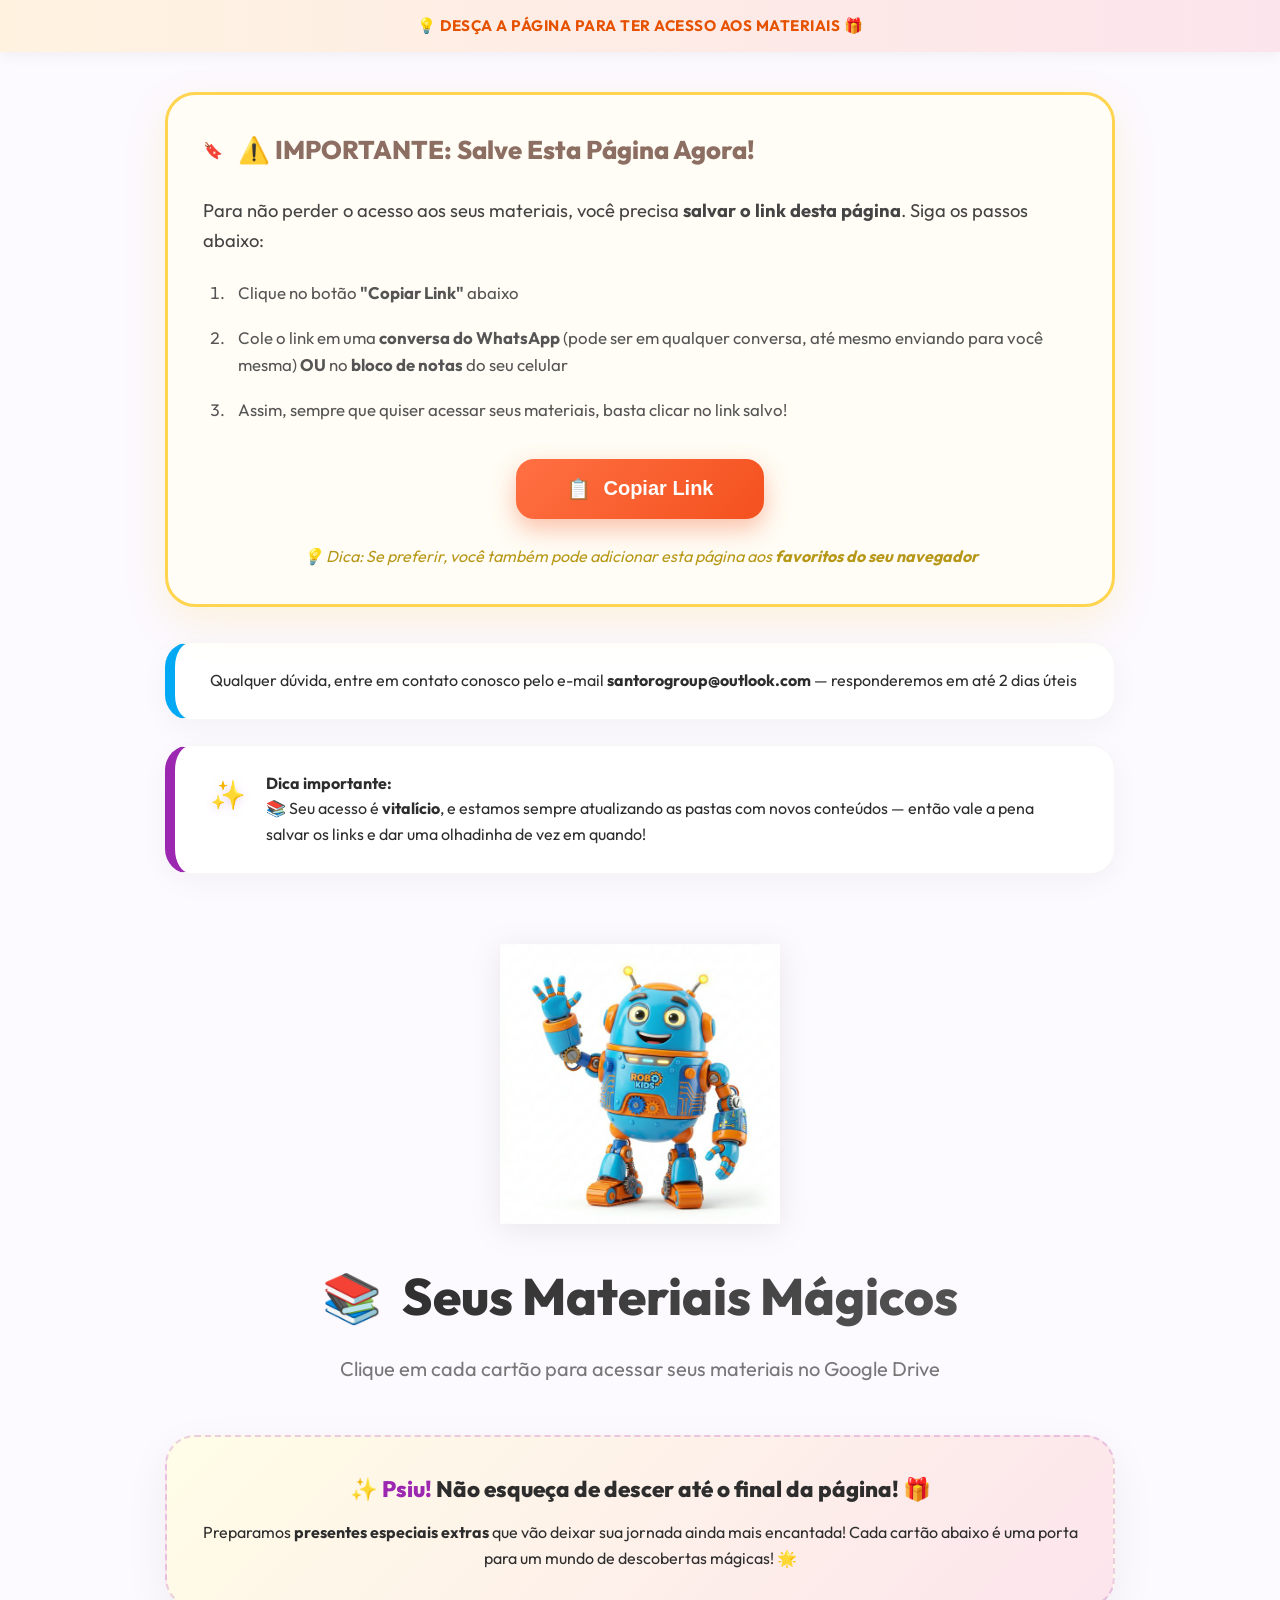
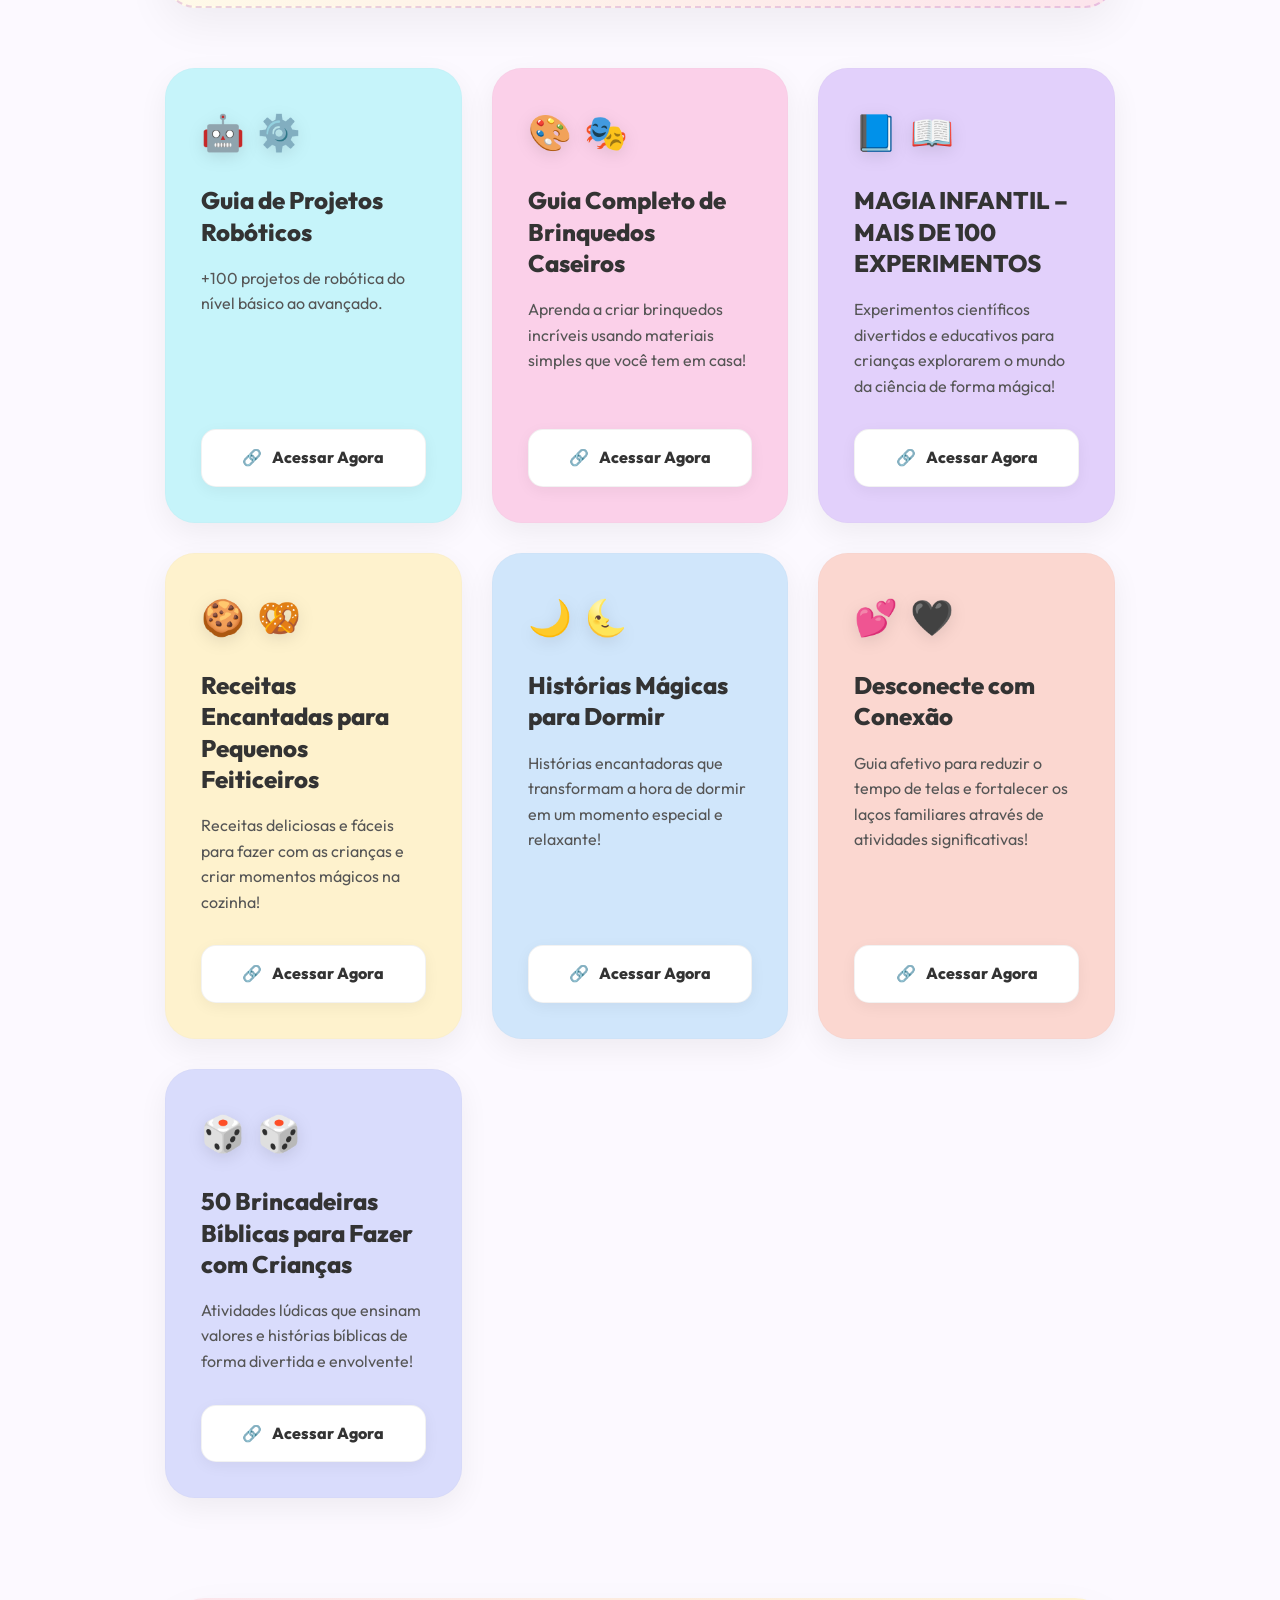
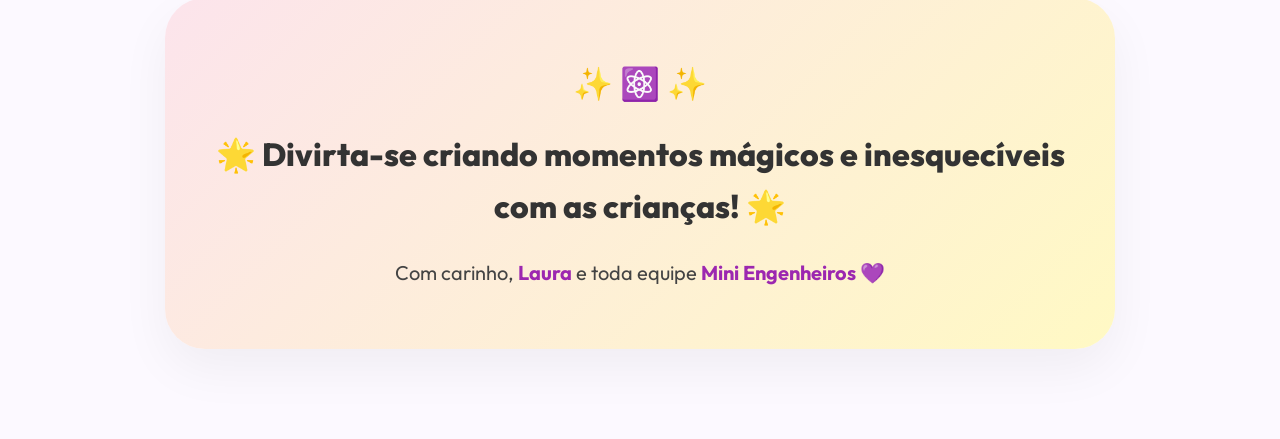
<file: index.html>
<!DOCTYPE html>
<html lang="pt-br">

<head>
    <meta charset="UTF-8">
    <meta name="viewport" content="width=device-width, initial-scale=1.0">
    <title>Seus Materiais Mágicos | Mini Engenheiros</title>
    <meta name="description" content="Acesse todos os seus materiais mágicos em um só lugar.">
    <!-- Google Fonts -->
    <link rel="preconnect" href="https://fonts.googleapis.com">
    <link rel="preconnect" href="https://fonts.gstatic.com" crossorigin>
    <link href="https://fonts.googleapis.com/css2?family=Outfit:wght@300;400;600;700;800&display=swap" rel="stylesheet">
    <link rel="stylesheet" href="style.css">
</head>

<body>
    <!-- Top Announcement Bar -->
    <div class="top-bar">
        <span>💡 DESÇA A PÁGINA PARA TER ACESSO AOS MATERIAIS 🎁</span>
    </div>

    <main class="container">
        <!-- Importance Section -->
        <section class="important-card">
            <div class="important-header">
                <span class="icon-bookmark">🔖</span>
                <h2>⚠️ IMPORTANTE: Salve Esta Página Agora!</h2>
            </div>
            <p class="important-text">
                Para não perder o acesso aos seus materiais, você precisa <strong>salvar o link desta página</strong>.
                Siga os passos abaixo:
            </p>
            <ol class="steps-list">
                <li>Clique no botão <strong>"Copiar Link"</strong> abaixo</li>
                <li>Cole o link em uma <strong>conversa do WhatsApp</strong> (pode ser em qualquer conversa, até mesmo
                    enviando para você mesma) <strong>OU</strong> no <strong>bloco de notas</strong> do seu celular</li>
                <li>Assim, sempre que quiser acessar seus materiais, basta clicar no link salvo!</li>
            </ol>
            <div class="copy-section">
                <button id="copy-btn" class="btn-copy">
                    <span class="icon-copy">📋</span> Copiar Link
                </button>
            </div>
            <p class="tip-text">
                💡 Dica: Se preferir, você também pode adicionar esta página aos <strong>favoritos do seu
                    navegador</strong>
            </p>
        </section>

        <!-- Support Section -->
        <section class="support-card">
            <div class="support-item email-box">
                <p>Qualquer dúvida, entre em contato conosco pelo e-mail <strong>santorogroup@outlook.com</strong> —
                    responderemos em até 2 dias úteis</p>
            </div>
            <div class="support-item hint-box">
                <span class="icon-star">✨</span>
                <div>
                    <strong>Dica importante:</strong>
                    <p>📚 Seu acesso é <strong>vitalício</strong>, e estamos sempre atualizando as pastas com novos
                        conteúdos — então vale a pena salvar os links e dar uma olhadinha de vez em quando!</p>
                </div>
            </div>
        </section>

        <!-- Main Header with Logo -->
        <header class="main-header">
            <div class="header-logo">
                <img src="assets/robot-logo.png" alt="Logo Mini Engenheiros" class="logo-image">
            </div>
            <div class="title-with-emoji">
                <span class="emoji-main">📚</span>
                <h1>Seus Materiais Mágicos</h1>
            </div>
            <p class="subtitle">Clique em cada cartão para acessar seus materiais no Google Drive</p>
        </header>

        <!-- Instruction Alert -->
        <div class="instruction-alert">
            <p>✨ <span>Psiu!</span> Não esqueça de descer até o final da página! 🎁</p>
            <p>Preparamos <strong>presentes especiais extras</strong> que vão deixar sua jornada ainda mais encantada!
                Cada cartão abaixo é uma porta para um mundo de descobertas mágicas! 🌟</p>
        </div>

        <!-- Modules Grid -->
        <div class="modules-grid">
            <!-- Card 1 -->
            <div class="module-card card-cyan">
                <div class="card-icons">
                    <span class="icon">🤖</span>
                    <span class="icon">⚙️</span>
                </div>
                <h3>Guia de Projetos Robóticos</h3>
                <p>+100 projetos de robótica do nível básico ao avançado.</p>
                <a href="https://drive.google.com/drive/folders/1tlABjiU9CErKfZ9DHte_SLJU7-V06P9h" target="_blank"
                    class="btn-access">
                    <span class="icon-link">🔗</span> Acessar Agora
                </a>
            </div>

            <!-- Card 2 -->
            <div class="module-card card-pink">
                <div class="card-icons">
                    <span class="icon">🎨</span>
                    <span class="icon">🎭</span>
                </div>
                <h3>Guia Completo de Brinquedos Caseiros</h3>
                <p>Aprenda a criar brinquedos incríveis usando materiais simples que você tem em casa!</p>
                <a href="https://drive.google.com/drive/folders/19KSVYnsXokzpd0uTcw3-slxy11FS35mi" target="_blank"
                    class="btn-access">
                    <span class="icon-link">🔗</span> Acessar Agora
                </a>
            </div>

            <!-- Card 3 -->
            <div class="module-card card-purple">
                <div class="card-icons">
                    <span class="icon">📘</span>
                    <span class="icon">📖</span>
                </div>
                <h3>MAGIA INFANTIL – MAIS DE 100 EXPERIMENTOS</h3>
                <p>Experimentos científicos divertidos e educativos para crianças explorarem o mundo da ciência de forma
                    mágica!</p>
                <a href="https://drive.google.com/drive/folders/12FX2D6NwpOt3utYOxsehacsS4Ee2iR9R" target="_blank"
                    class="btn-access">
                    <span class="icon-link">🔗</span> Acessar Agora
                </a>
            </div>

            <!-- Card 4 -->
            <div class="module-card card-yellow">
                <div class="card-icons">
                    <span class="icon">🍪</span>
                    <span class="icon">🥨</span>
                </div>
                <h3>Receitas Encantadas para Pequenos Feiticeiros</h3>
                <p>Receitas deliciosas e fáceis para fazer com as crianças e criar momentos mágicos na cozinha!</p>
                <a href="https://drive.google.com/drive/folders/1ry27_oF8BjraRzRUshZ3WewtiYXTCjhM" target="_blank"
                    class="btn-access">
                    <span class="icon-link">🔗</span> Acessar Agora
                </a>
            </div>

            <!-- Card 5 -->
            <div class="module-card card-blue">
                <div class="card-icons">
                    <span class="icon">🌙</span>
                    <span class="icon">🌜</span>
                </div>
                <h3>Histórias Mágicas para Dormir</h3>
                <p>Histórias encantadoras que transformam a hora de dormir em um momento especial e relaxante!</p>
                <a href="https://drive.google.com/drive/folders/1dlIygUPLLjqLX7LEGiUYtSkMcvqIHzka" target="_blank"
                    class="btn-access">
                    <span class="icon-link">🔗</span> Acessar Agora
                </a>
            </div>

            <!-- Card 6 -->
            <div class="module-card card-salmon">
                <div class="card-icons">
                    <span class="icon">💕</span>
                    <span class="icon">🖤</span>
                </div>
                <h3>Desconecte com Conexão</h3>
                <p>Guia afetivo para reduzir o tempo de telas e fortalecer os laços familiares através de atividades
                    significativas!</p>
                <a href="https://drive.google.com/drive/folders/1bIRqc5BbrU6bUT7nVtfxArw-lHMp9fZF" target="_blank"
                    class="btn-access">
                    <span class="icon-link">🔗</span> Acessar Agora
                </a>
            </div>

            <!-- Card 7 -->
            <div class="module-card card-lavender">
                <div class="card-icons">
                    <span class="icon">🎲</span>
                    <span class="icon">🎲</span>
                </div>
                <h3>50 Brincadeiras Bíblicas para Fazer com Crianças</h3>
                <p>Atividades lúdicas que ensinam valores e histórias bíblicas de forma divertida e envolvente!</p>
                <a href="https://drive.google.com/drive/folders/1NuYEOvymCmEBWeakUBViwJ0EKalrxt-G" target="_blank"
                    class="btn-access">
                    <span class="icon-link">🔗</span> Acessar Agora
                </a>
            </div>
        </div>

        <!-- Footer -->
        <footer class="main-footer">
            <div class="footer-content">
                <div class="stars-icons">✨ ⚛️ ✨</div>
                <h2>🌟 Divirta-se criando momentos mágicos e inesquecíveis com as crianças! 🌟</h2>
                <p class="signature">Com carinho, <strong>Laura</strong> e toda equipe <strong>Mini Engenheiros
                        💜</strong></p>
            </div>
        </footer>
    </main>

    <script src="script.js"></script>
</body>

</html>
</file>
<file: style.css>
:root {
    --bg-main: #fcf9ff;
    --white: #ffffff;
    --text-dark: #2d2d2d;
    --text-muted: #666666;
    --primary-purple: #9c27b0;
    --accent-orange: #ff7043;

    /* Card Colors - Vibrant and Soft (HSL) */
    --card-cyan: hsl(187, 85%, 88%);
    --card-pink: hsl(325, 85%, 90%);
    --card-purple: hsl(265, 85%, 90%);
    --card-yellow: hsl(45, 95%, 90%);
    --card-blue: hsl(210, 85%, 90%);
    --card-salmon: hsl(10, 85%, 90%);
    --card-lavender: hsl(235, 85%, 92%);

    --card-shadow: 0 10px 30px rgba(0, 0, 0, 0.06);
    --card-shadow-hover: 0 15px 45px rgba(0, 0, 0, 0.12);
    --transition: all 0.4s cubic-bezier(0.165, 0.84, 0.44, 1);
}

* {
    margin: 0;
    padding: 0;
    box-sizing: border-box;
}

body {
    font-family: 'Outfit', sans-serif;
    background-color: var(--bg-main);
    color: var(--text-dark);
    line-height: 1.6;
    padding-bottom: 50px;
}

.top-bar {
    background: linear-gradient(90deg, #fff3e0, #fce4ec, #fff3e0);
    background-size: 200% auto;
    animation: gradientShift 5s ease infinite;
    text-align: center;
    padding: 14px;
    font-weight: 700;
    font-size: 0.95rem;
    color: #e65100;
    letter-spacing: 0.5px;
    box-shadow: 0 2px 15px rgba(0, 0, 0, 0.06);
    position: sticky;
    top: 0;
    z-index: 1000;
}

@keyframes gradientShift {
    0% {
        background-position: 0% 50%
    }

    50% {
        background-position: 100% 50%
    }

    100% {
        background-position: 0% 50%
    }
}

.container {
    max-width: 1000px;
    margin: 40px auto;
    padding: 0 25px;
}

/* Important Section */
.important-card {
    background: #fffdf5;
    border: 3px solid #ffd54f;
    border-radius: 30px;
    padding: 35px;
    margin-bottom: 35px;
    box-shadow: 0 15px 40px rgba(255, 213, 79, 0.2);
    position: relative;
    overflow: hidden;
}

.important-header {
    display: flex;
    align-items: center;
    gap: 15px;
    margin-bottom: 25px;
}

.important-header h2 {
    color: #8d6e63;
    font-size: 1.6rem;
    font-weight: 800;
}

.important-text {
    font-size: 1.15rem;
    margin-bottom: 25px;
    color: #444;
}

.steps-list {
    margin-left: 25px;
    margin-bottom: 35px;
}

.steps-list li {
    margin-bottom: 18px;
    font-size: 1.05rem;
    color: #555;
    padding-left: 10px;
}

.copy-section {
    text-align: center;
    margin-bottom: 25px;
}

.btn-copy {
    background: linear-gradient(135deg, #ff7043, #f4511e);
    color: white;
    border: none;
    padding: 18px 50px;
    border-radius: 18px;
    font-size: 1.25rem;
    font-weight: 800;
    cursor: pointer;
    box-shadow: 0 10px 25px rgba(244, 81, 30, 0.35);
    transition: var(--transition);
    display: inline-flex;
    align-items: center;
    gap: 12px;
}

.btn-copy:hover {
    transform: translateY(-5px) scale(1.02);
    box-shadow: 0 15px 35px rgba(244, 81, 30, 0.45);
}

.btn-copy:active {
    transform: translateY(-2px) scale(0.98);
}

.tip-text {
    text-align: center;
    color: #b08d00;
    font-size: 1rem;
    font-style: italic;
    opacity: 0.9;
}

/* Support Cards */
.support-card {
    display: flex;
    flex-direction: column;
    gap: 25px;
    margin-bottom: 70px;
}

.support-item {
    background: white;
    border-radius: 25px;
    padding: 25px 35px;
    box-shadow: 0 8px 30px rgba(0, 0, 0, 0.04);
    border: 1px solid rgba(0, 0, 0, 0.03);
    transition: var(--transition);
}

.support-item:hover {
    transform: translateX(5px);
    box-shadow: 0 12px 40px rgba(0, 0, 0, 0.06);
}

.email-box {
    border-left: 10px solid #03a9f4;
}

.hint-box {
    border-left: 10px solid #9c27b0;
    display: flex;
    gap: 20px;
    align-items: flex-start;
}

.hint-box .icon-star {
    font-size: 1.8rem;
    filter: drop-shadow(0 2px 5px rgba(156, 39, 176, 0.2));
}

/* Header */
.main-header {
    text-align: center;
    margin-bottom: 50px;
}

.header-logo {
    margin-bottom: 25px;
}

.logo-image {
    max-width: 280px;
    height: auto;
    filter: drop-shadow(0 5px 15px rgba(0, 0, 0, 0.08));
}

.title-with-emoji {
    display: flex;
    justify-content: center;
    align-items: center;
    gap: 20px;
    margin-bottom: 15px;
}

.emoji-main {
    font-size: 3rem;
    animation: wobble 3s infinite ease-in-out;
}

@keyframes wobble {

    0%,
    100% {
        transform: rotate(-5deg)
    }

    50% {
        transform: rotate(5deg)
    }
}

.main-header h1 {
    font-size: 3.2rem;
    font-weight: 800;
    background: linear-gradient(135deg, #2d2d2d, #555);
    -webkit-background-clip: text;
    -webkit-text-fill-color: transparent;
}

.subtitle {
    font-size: 1.25rem;
    color: #777;
    max-width: 600px;
    margin: 0 auto;
}

/* Instruction Alert */
.instruction-alert {
    background: linear-gradient(135deg, #fffde7, #fce4ec);
    border-radius: 30px;
    padding: 35px;
    text-align: center;
    margin-bottom: 60px;
    box-shadow: 0 15px 45px rgba(0, 0, 0, 0.06);
    border: 2px dashed rgba(156, 39, 176, 0.2);
}

.instruction-alert p:first-child {
    font-size: 1.4rem;
    font-weight: 800;
    margin-bottom: 12px;
}

.instruction-alert span {
    color: #9c27b0;
    position: relative;
    z-index: 1;
}

/* Modules Grid */
.modules-grid {
    display: grid;
    grid-template-columns: repeat(3, 1fr);
    gap: 30px;
    margin-bottom: 100px;
}

.module-card {
    border-radius: 30px;
    padding: 35px;
    display: flex;
    flex-direction: column;
    justify-content: space-between;
    box-shadow: var(--card-shadow);
    transition: var(--transition);
    border: 1px solid rgba(0, 0, 0, 0.01);
}

.module-card:hover {
    transform: translateY(-12px);
    box-shadow: var(--card-shadow-hover);
}

.card-icons {
    display: flex;
    gap: 12px;
    margin-bottom: 25px;
}

.card-icons .icon {
    font-size: 2.2rem;
    filter: drop-shadow(0 4px 8px rgba(0, 0, 0, 0.1));
}

.module-card h3 {
    font-size: 1.5rem;
    margin-bottom: 18px;
    line-height: 1.3;
    font-weight: 800;
    color: #333;
}

.module-card p {
    font-size: 1rem;
    color: #555;
    margin-bottom: 30px;
    flex-grow: 1;
}

.btn-access {
    background: white;
    color: #333;
    text-decoration: none;
    padding: 15px;
    border-radius: 15px;
    text-align: center;
    font-weight: 800;
    display: flex;
    align-items: center;
    justify-content: center;
    gap: 10px;
    box-shadow: 0 4px 15px rgba(0, 0, 0, 0.05);
    transition: var(--transition);
    border: 1px solid rgba(0, 0, 0, 0.05);
}

.btn-access:hover {
    transform: scale(1.05);
    box-shadow: 0 8px 25px rgba(0, 0, 0, 0.1);
}

/* Card Themes */
.card-cyan {
    background-color: var(--card-cyan);
}

.card-pink {
    background-color: var(--card-pink);
}

.card-purple {
    background-color: var(--card-purple);
}

.card-yellow {
    background-color: var(--card-yellow);
}

.card-blue {
    background-color: var(--card-blue);
}

.card-salmon {
    background-color: var(--card-salmon);
}

.card-lavender {
    background-color: var(--card-lavender);
}

/* Footer */
.main-footer {
    background: linear-gradient(135deg, #fce4ec, #fff9c4);
    border-radius: 40px;
    padding: 60px 40px;
    text-align: center;
    margin-top: 60px;
    box-shadow: 0 20px 50px rgba(0, 0, 0, 0.05);
}

.footer-content h2 {
    font-size: 2rem;
    margin-bottom: 25px;
    color: #333;
    font-weight: 800;
}

.signature {
    font-size: 1.25rem;
    color: #444;
}

.signature strong {
    color: var(--primary-purple);
}

.stars-icons {
    font-size: 2rem;
    margin-bottom: 20px;
}

/* Responsive Styles */
@media (max-width: 992px) {
    .modules-grid {
        grid-template-columns: repeat(2, 1fr);
    }
}

@media (max-width: 768px) {
    .main-header h1 {
        font-size: 2.5rem;
    }
}

@media (max-width: 650px) {
    .modules-grid {
        grid-template-columns: 1fr;
    }

    .important-card {
        padding: 25px;
    }

    .main-header h1 {
        font-size: 2.2rem;
    }
}
</file>
